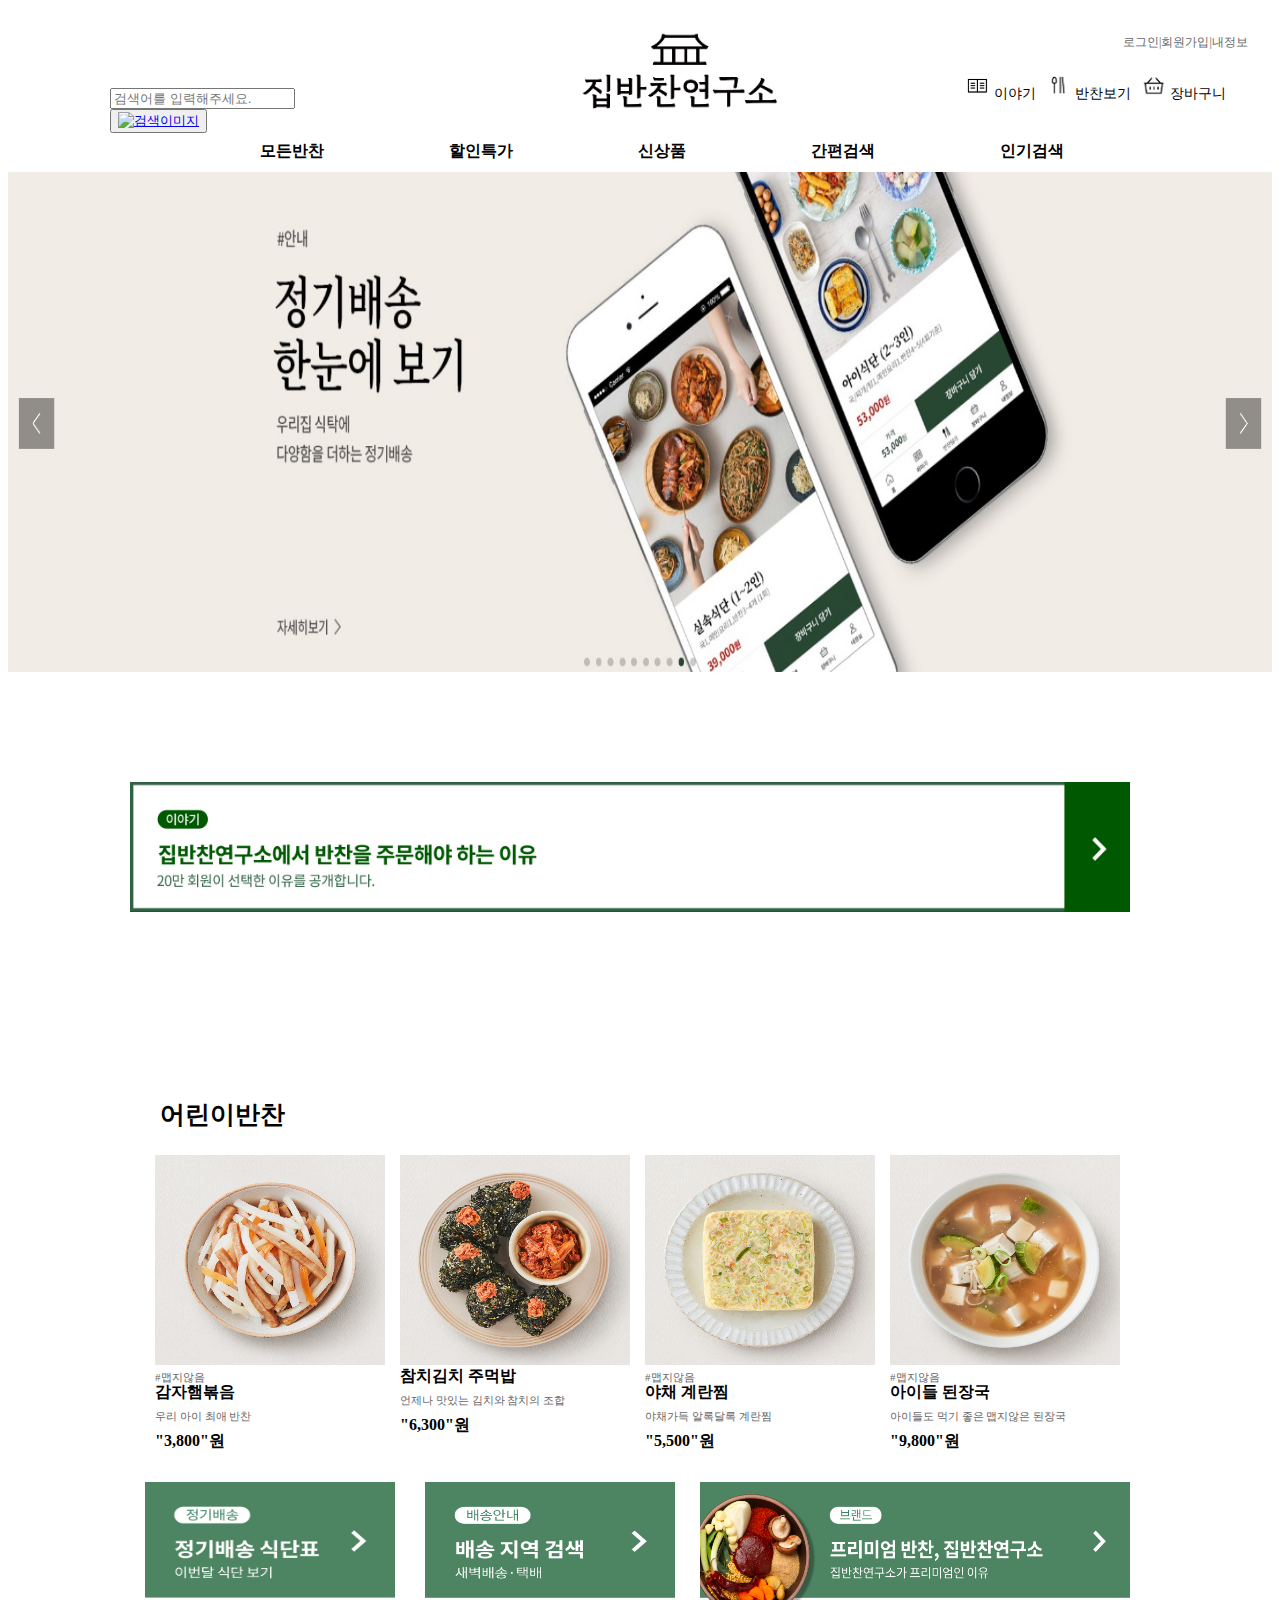
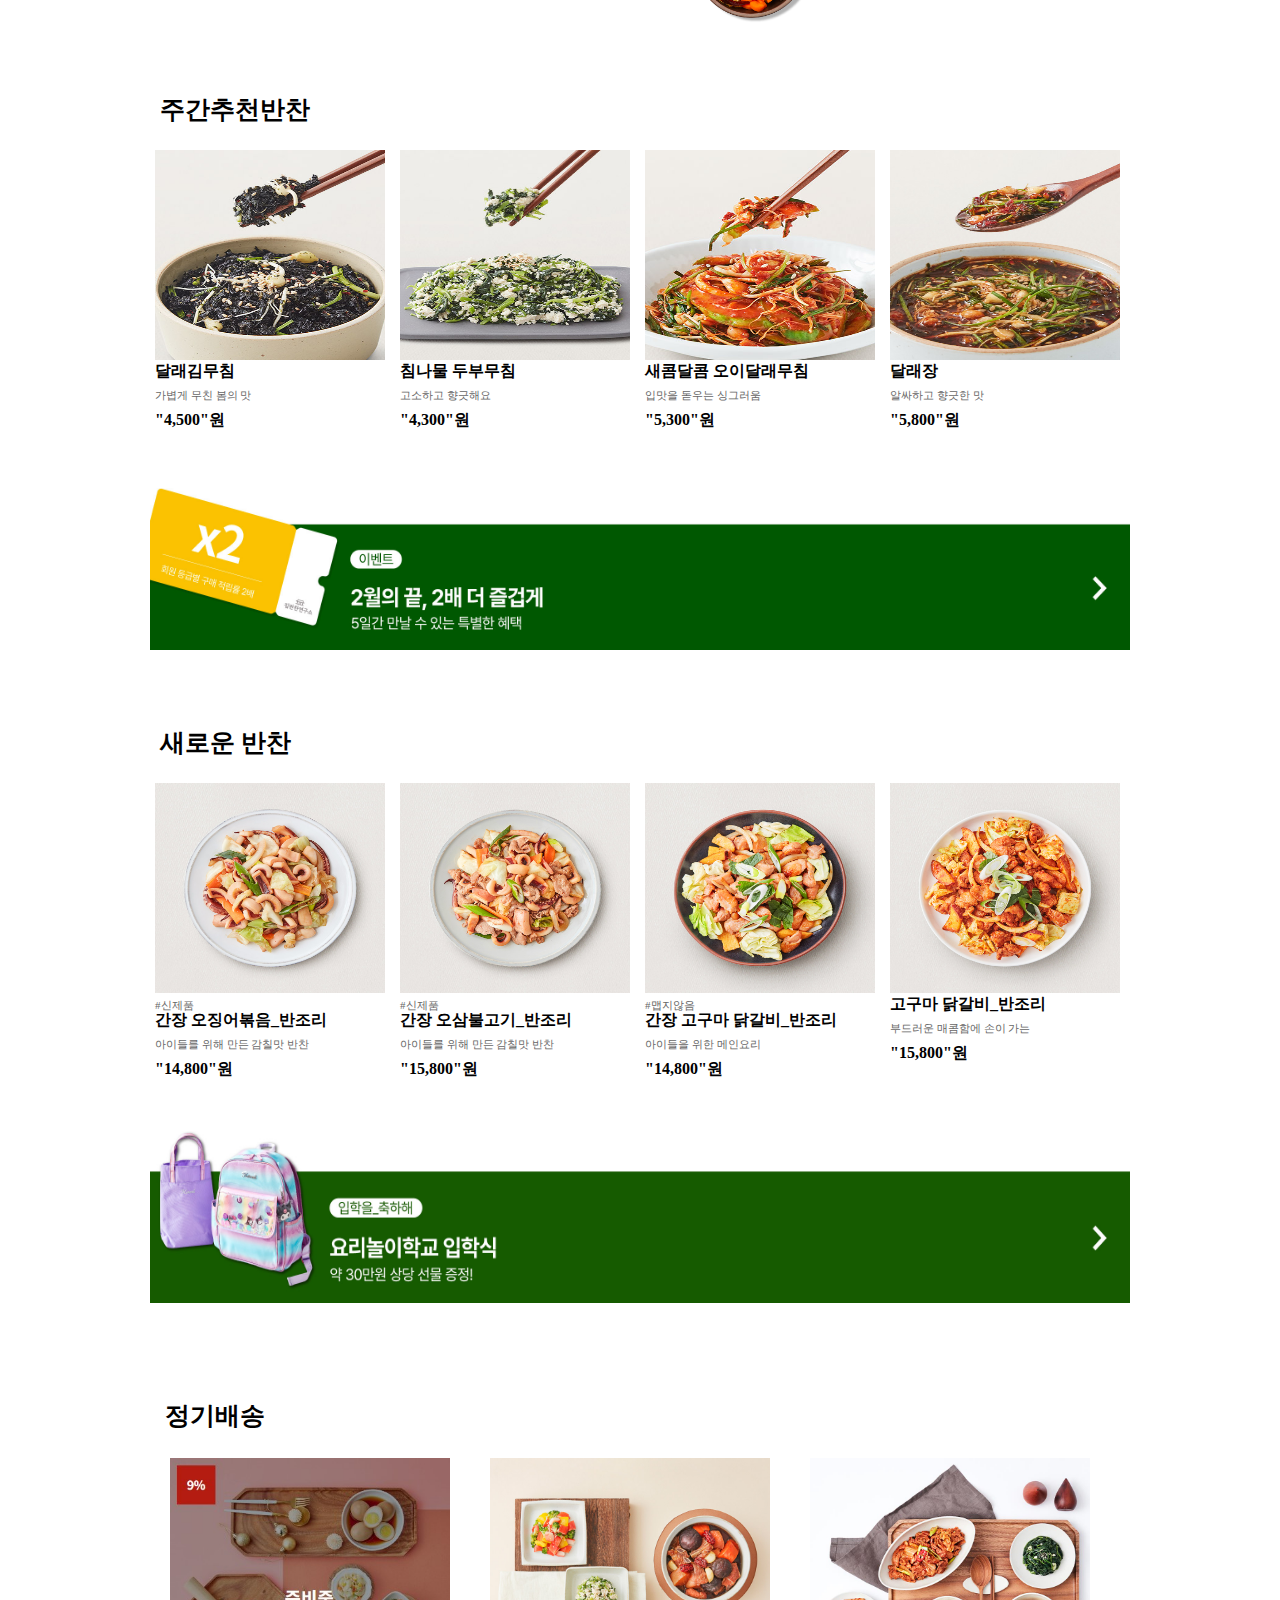
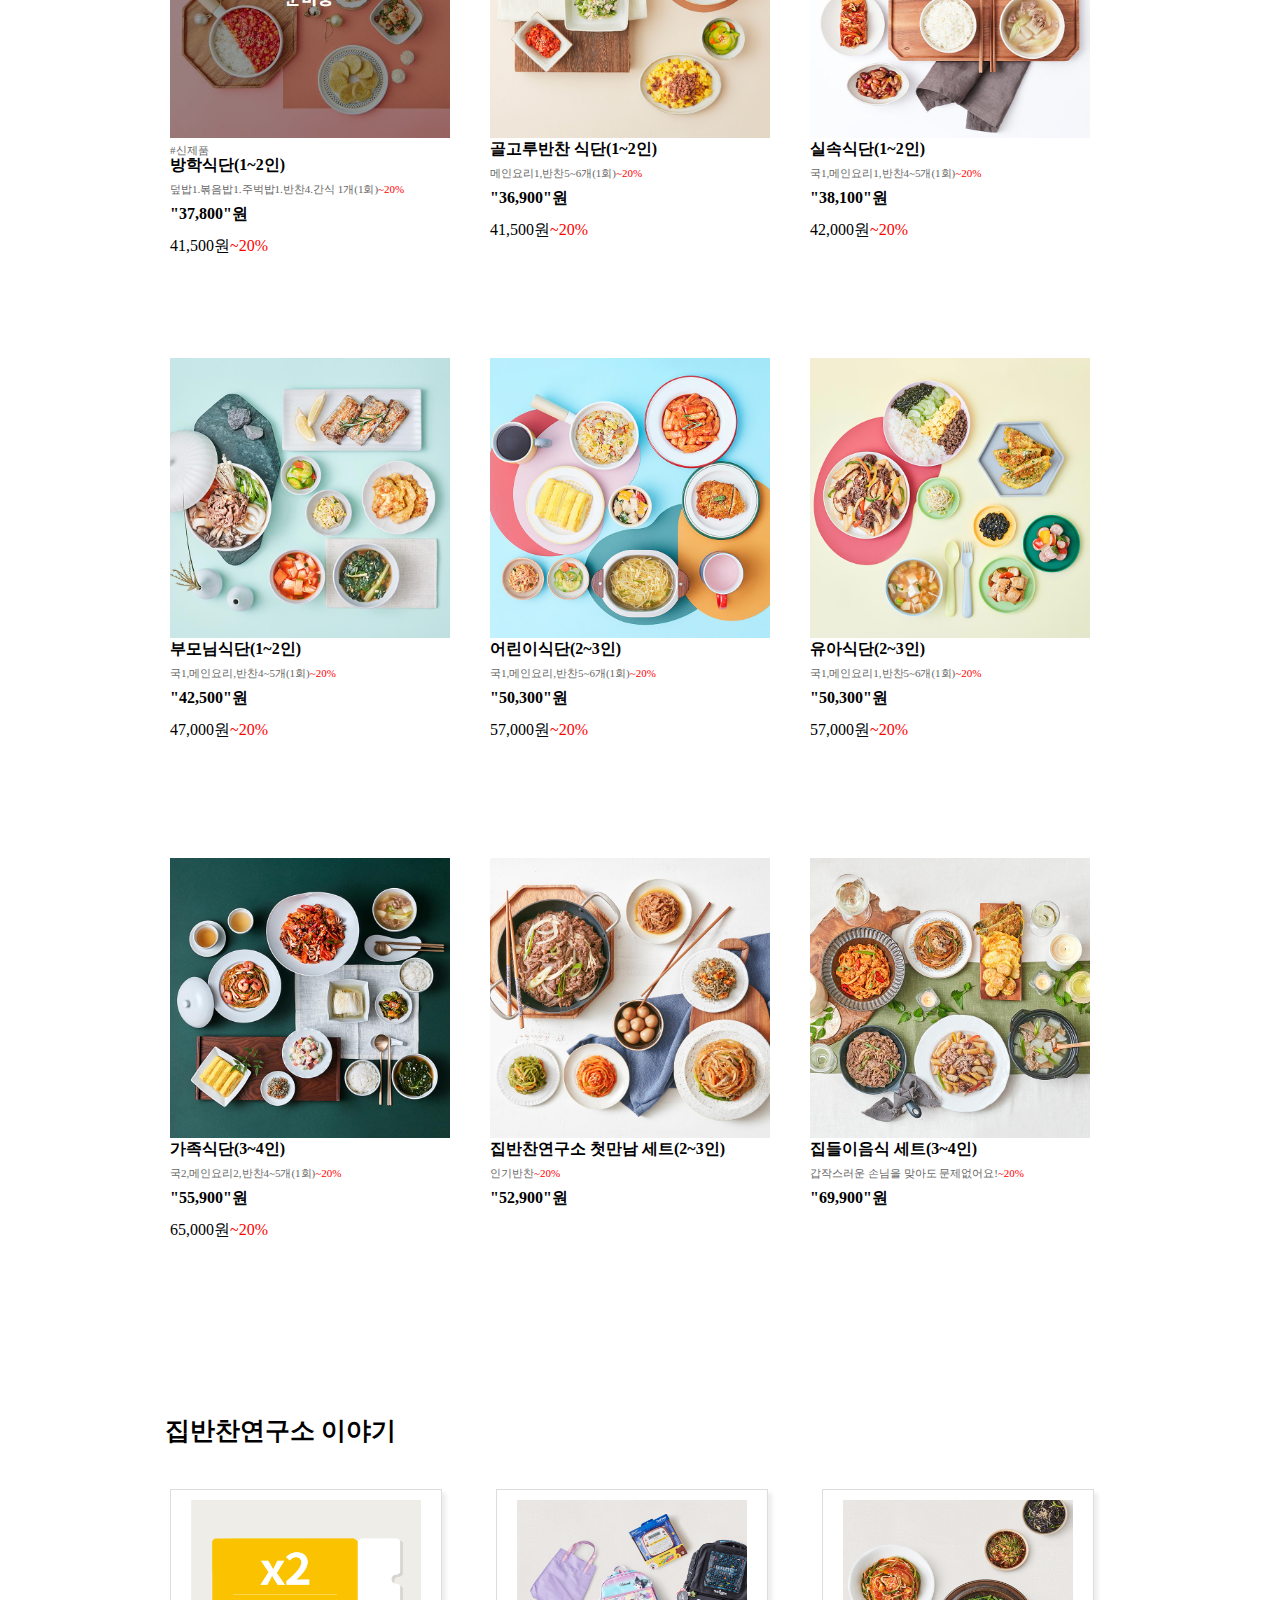
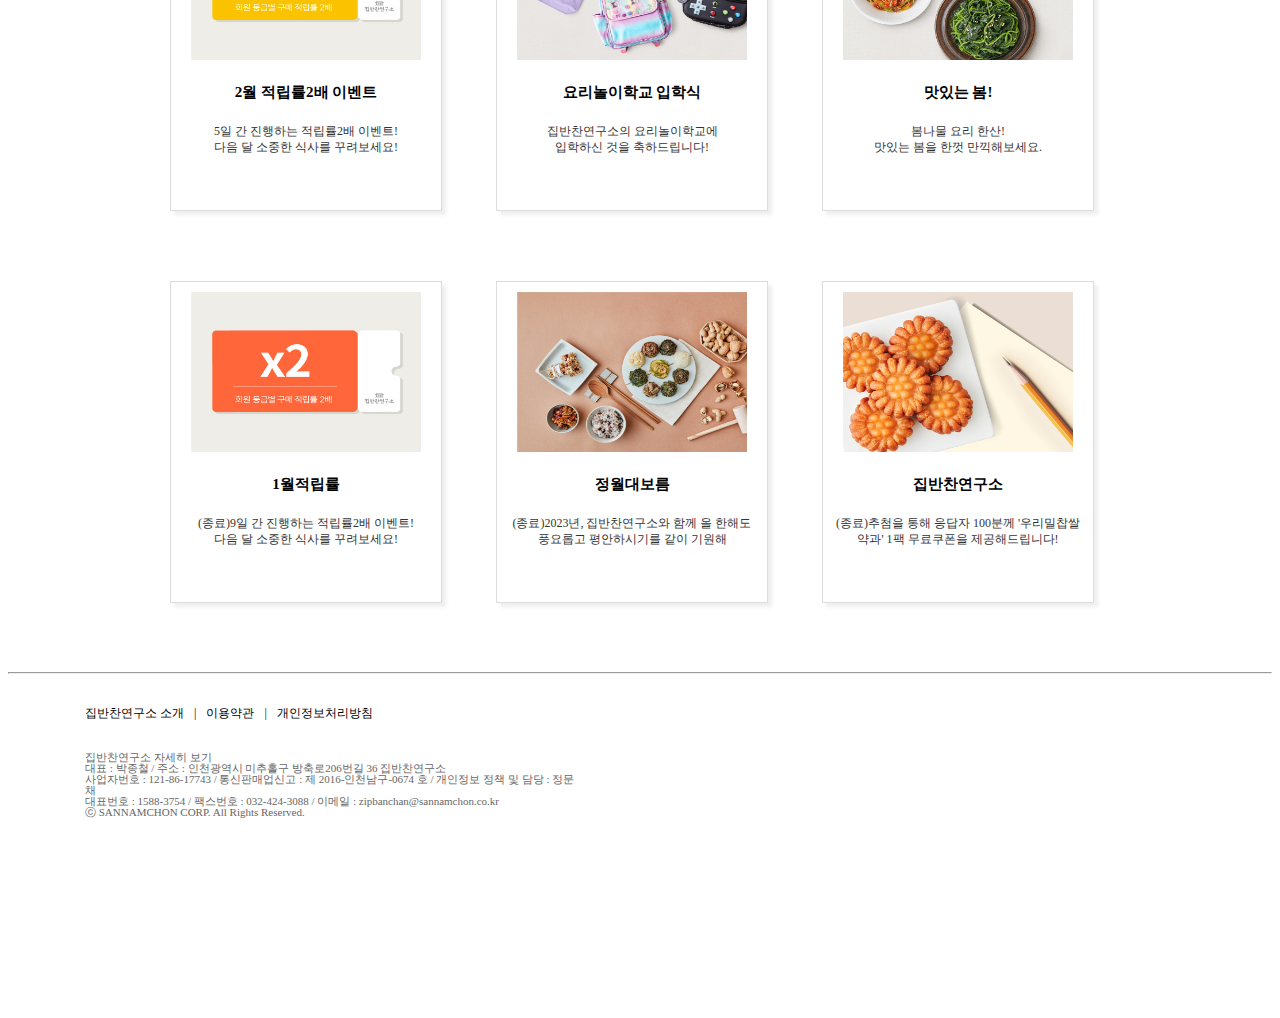
<file: index.html>
<!DOCTYPE html>
<html lang="en">
<head>
    <meta charset="UTF-8">
    <meta http-equiv="X-UA-Compatible" content="IE=edge">
    <meta name="viewport" content="width=device-width, initial-scale=1.0">
    <title>집반찬연구소 :: 프리미엄 반찬, 집반찬연구소</title>
	<link href="css/reset.css" rel="stylesheet">
            <link href="css/common.css" rel="stylesheet">
            <link href="css/main.css" rel="stylesheet">
</head>
<body>

    <header>
    <div>
    <form>
        <div id="search">
        <input type="text" placeholder="검색어를 입력해주세요." name="ser
        [word]" value id="zipbanchan" required label="검색어">

        <button class="search-btn">
        <a href="#"> <img scr="" alt="검색이미지"></a>
        </button>
        </div>  
    </form>
        <div id="logo"> <a href="#"> <img src="img/2.jpg" alt="로고"></a>
        </div>

        <div id="login">

        <ul>
                <li><a href="#">로그인</a></li>
                <li>|</li>
                <li><a href="#">회원가입</a></li>
                <li>|</li>
                <li><a href="#">내정보 </a></li>
        </ul>


        </div>

        <div id="iconbox1">
            <div class="nav-menu">
                <a href="#"><img src="img/35.jpg" alt="이야기"></a> <span><a href="#">이야기</a></span> 
            </div>
            
            <div class="nav-menu">
                <a href="#"><img src="img/34.jpg" alt="반찬보기"></a> <span><a href="#">반찬보기</a></span> 
            </div>
            
            <div class="nav-menu">
                <a href="#"><img src="img/27.jpg" alt="장바구니"></a> <span><a href="#">장바구니</a></span> 
            </div>
            

        </div>

        <nav>
            <ul>
                <li><a href="#">모든반찬</a></li>
                <li><a href="#">할인특가</a></li>
                <li><a href="#">신상품</a></li>
                <li><a href="#">간편검색</a></li>
                <li><a href="#">인기검색</a></li>
            </ul>
        </nav>

    </div>
    </header>

    <div id="slider">
        <img src="img/1.jpg" alt="">
    </div>

    <section>

        <div id="news1">
    <img src="img/23.jpg" alt="">
    </div>
    </div>
        </div>

        <div id="brand">
            <h2>어린이반찬</h2> <br>
            <div class="brandbox">
                <img src="img/14.jpg"alt="">
                <span class="tag-not-spicy">#맵지않음</span> <br>
                <strong>감자햄볶음</strong>
                <P>우리 아이 최애 반찬</P>
                <strong class="price-decount">
                    "3,800"<span>원</span>
                </strong>
            </div>


            <div class="brandbox">
                <img src="img/7.jpg" alt="">
                <strong>참치김치 주먹밥</strong>
                <P>언제나 맛있는 김치와 참치의 조합</P>
                <strong class="price-decount">
                    "6,300"<span>원</span>
                </strong>
                
            </div>

            <div class="brandbox">
                <img src="img/10.jpg"alt="">
                <span class="tag-not-spicy">#맵지않음</span> <br>
                <strong>야채 계란찜</strong>
                <P>야채가득 알록달록 계란찜 </P>
                <strong class="price-decount">
                    "5,500"<span>원</span>
                </strong>
            </div>

            <div class="brandbox">

                <img src="img/8.jpg"alt="">
                <span class="tag-not-spicy">#맵지않음</span> <br>
                <strong>아이들 된장국</strong>
                <P>아이들도 먹기 좋은 맵지않은 된장국</P>
                <strong class="price-decount">
                    "9,800"<span>원</span>
                </strong>

            </div>

            </div>

            <div id="box1">
                <img src="img/24.png" alt="">

            </div>

            <div id="box2">
                <img src="img/25.png" alt="">

            </div>

            <div id="box3">
                <img src="img/26.png" alt="">

            </div>

            <div id="brand">
                <h2>주간추천반찬</h2><br>
                <div class="brandbox">
                    <img src="img/13.jpg"alt="">
                <strong>달래김무침</strong>
                <P>가볍게 무친 봄의 맛</P>
                <strong class="price-decount">
                    "4,500"<span>원</span>
                </strong>
                </div>
    
                <div class="brandbox">
                    <img src="img/28.jpg"alt="">
                    <strong>침나물 두부무침</strong>
                    <P>고소하고 향긋해요</P>
                    <strong class="price-decount">
                        "4,300"<span>원</span>
                    </strong>
                </div>
    
                <div class="brandbox">
                    <img src="img/36.jpg"alt="">
                    <strong>새콤달콤 오이달래무침</strong>
                    <P>입맛을 돋우는 싱그러움</P>
                    <strong class="price-decount">
                        "5,300"<span>원</span>
                    </strong>
                </div>
    
                <div class="brandbox">
                    <img src="img/9.jpg"alt="">
                    <strong>달래장</strong>
                    <P>알싸하고 향긋한 맛</P>
                    <strong class="price-decount">
                        "5,800"<span>원</span>
                    </strong>
                </div>

                <div id="news2"> <img src="img/39.jpg" alt="">
                </div>
                
                
                <div id="brand1">
                <h2>새로운 반찬</h2><br>
                <div class="brandbox">
                    <img src="img/17.jpg"alt="">
                    <span class="tag-not-spicy">#신제품</span> <br>
                    <strong>간장 오징어볶음_반조리</strong>
                    <P>아이들를 위해 만든 감칠맛 반찬</P>
                    <strong class="price-decount">
                        "14,800"<span>원</span>
                    </strong>
                </div>
    
                <div class="brandbox">
                    <img src="img/16.jpg"alt="">
                    <span class="tag-not-spicy">#신제품</span> <br>
                    <strong>간장 오삼불고기_반조리</strong>
                    <P>아이들를 위해 만든 감칠맛 반찬</P>
                    <strong class="price-decount">
                        "15,800"<span>원</span>
                    </strong>
                </div>
    
                <div class="brandbox">
                    <img src="img/19.jpg"alt="">
                    <span class="tag-not-spicy">#맵지않음</span> <br>
                    <strong>간장 고구마 닭갈비_반조리</strong>
                    <P>아이들을 위한 메인요리</P>
                    <strong class="price-decount">
                        "14,800"<span>원</span>
                    </strong>

                </div>
    
                <div class="brandbox">
                    <img src="img/18.jpg"alt="">
                    <strong>고구마 닭갈비_반조리</strong>
                    <P>부드러운 매콤함에 손이 가는</P>
                    <strong class="price-decount">
                        "15,800"<span>원</span>
                    </strong>
                </div>

                <div id="news3">
                    <img src="img/29.jpg" alt="">

                </div>


                <div id="brand2">
                    <h2>정기배송</h2>
                    <div class="brandbox2">
                        <img src="img/38.jpg"alt="">
                        <span class="tag-not-spicy">#신제품</span> <br>
                        <strong>방학식단(1~2인)</strong>

                        <P>덮밥1.볶음밥1.주벅밥1.반찬4.간식 1개(1회)</P>
                        <strong class="price-decount">
                            "37,800"<span>원</span> 
                        </strong>
                        <P>41,500원</P>
                    </div>
        
                    <div class="brandbox2">
                        <img src="img/15.jpg"alt="">
                        <strong>골고루반찬 식단(1~2인)</strong>

                        <P>메인요리1,반찬5~6개(1회)</P>
                        <strong class="price-decount">
                            "36,900"<span>원</span>
                        </strong>
                        <P>41,500원</P>
                    </div>
        
                    <div class="brandbox2">
                        <img src="img/5.jpg"alt="">
                        <strong>실속식단(1~2인)</strong>

                        <P>국1,메인요리1,반찬4~5개(1회)</P>
                        <strong class="price-decount">
                            "38,100"<span>원</span>
                        </strong>
                        <P>42,000원</P>
                    </div>
        
                    <div class="brandbox2">
                        <img src="img/11.jpg"alt="">
                        <strong>부모님식단(1~2인)</strong>

                        <P>국1,메인요리,반찬4~5개(1회)</P>
                        <strong class="price-decount">
                            "42,500"<span>원</span>
                        </strong>
                        <P>47,000원</P>
                    </div>
                    
                    <div class="brandbox2">
                        <img src="img/12.jpg"alt="">
                        <strong>어린이식단(2~3인)</strong>

                        <P>국1,메인요리,반찬5~6개(1회)</P>
                        <strong class="price-decount">
                            "50,300"<span>원</span>
                        </strong>
                        <P>57,000원</P>
                    </div>
                    
                    <div class="brandbox2">
                        <img src="img/4.jpg"alt="">
                        <strong>유아식단(2~3인)</strong>

                        <P>국1,메인요리1,반찬5~6개(1회)</P>
                        <strong class="price-decount">
                            "50,300"<span>원</span>
                        </strong>
                        <P>57,000원</P>
                    </div>
                    
                    <div class="brandbox2">
                        <img src="img/6.jpg"alt="">
                        <strong>가족식단(3~4인)</strong>

                        <P>국2,메인요리2,반찬4~5개(1회)</P>
                        <strong class="price-decount">
                            "55,900"<span>원</span> 
                        </strong>
                        <P>65,000원</P>
                    </div>

                    <div class="brandbox2">
                        <img src="img/40.jpg"alt="">
                        <strong>집반찬연구소 첫만남 세트(2~3인)</strong>

                        <P>인기반찬</P>
                        <strong class="price-decount">
                            "52,900"<span>원</span> 
                        </strong>
                    </div>



                    <div class="brandbox2">
                        <img src="img/41.jpg"alt="">
                        <strong>집들이음식 세트(3~4인)</strong>

                        <P>갑작스러운 손님을 맞아도 문제없어요!</P>
                        <strong class="price-decount">
                            "69,900"<span>원</span> 
                        </strong>
                    </div>

                    <div id="brand2">
                    <h2>집반찬연구소 이야기</h2> <br>
                    <div class="strory-section">
                        <a href="#"><img src="img/3.jpg" alt="" ></a>
                        <h5><a href="#">2월 적립률2배 이벤트</a></h5>
                        <p><a href="#">5일 간 진행하는 적립률2배 이벤트! <br>다음 달 소중한 식사를 꾸려보세요!</a></p>
                    </div>
                
                    <div class="strory-section">
                        <a href="#"><img src="img/30.jpg" alt="" ></a>
                        <h5><a href="#">요리놀이학교 입학식</a></h5>
                        <p><a href="#"> 집반찬연구소의 요리놀이학교에<br>입학하신 것을 축하드립니다!</a></p>
                    </div>

                    <div class="strory-section">
                        <a href="#"><img src="img/37.jpg" alt="" ></a>
                        <h5><a href="#">맛있는 봄!</a></h5>
                        <p><a href="#">봄나물 요리 한산!<br>맛있는 봄을 한껏 만끽해보세요.</a></p>
                    </div>
            
            
                    
                    <div class="strory-section">
                        <a href="#"><img src="img/21.jpg" alt="" ></a>
                        <h5><a href="#">1월적립률</a></h5>
                        <p><a href="#">(종료)9일 간 진행하는 적립률2배 이벤트!<br> 다음 달 소중한 식사를 꾸려보세요!</a></p>
                    </div>


                
                    <div class="strory-section">
                        <a href="#"><img src="img/33.jpg" alt="" ></a>
                        <h5><a href="#">정월대보름</a></h5>
                        <p><a href="#">(종료)2023년, 집반찬연구소와 함께 올 한해도 풍요롭고 평안하시기를 같이 기원해</a></p>
                    </div>

                    
                    <div class="strory-section">
                        <a href="#"><img src="img/31.jpg" alt="" ></a>
                        <h5><a href="#">집반찬연구소</a></h5>
                        <p><a href="#">(종료)추첨을 통해 응답자 100분께 '우리밀찹쌀약과' 1팩 무료쿠폰을 제공해드립니다!</a></p>
                    </div>


                </div>

            </div>

            
        




                            </div>
                        </div>
                    </div>
                </div> </section>






    <footer>
        <hr>
        <div id="box">
            <ul>
                <li>집반찬연구소 소개</li>
                <li>|</li> 
                <li>이용약관</li>
                <li>|</li>
                <li>개인정보처리방침</li>
            </ul>
            <p>집반찬연구소 자세히 보기<br>
                대표 : 박종철 / 주소 : 인천광역시 미추홀구 방축로206번길 36 집반찬연구소<br>
                사업자번호 : 121-86-17743 / 통신판매업신고 : 제 2016-인천남구-0674 호 / 개인정보 정책 및 담당 : 정문채<br>
                대표번호 : 1588-3754 / 팩스번호 : 032-424-3088 / 이메일 : zipbanchan@sannamchon.co.kr<br>
                ⓒ SANNAMCHON CORP. All Rights Reserved.</p> 
        </div>

    </footer>

</body>
</html>
</file>
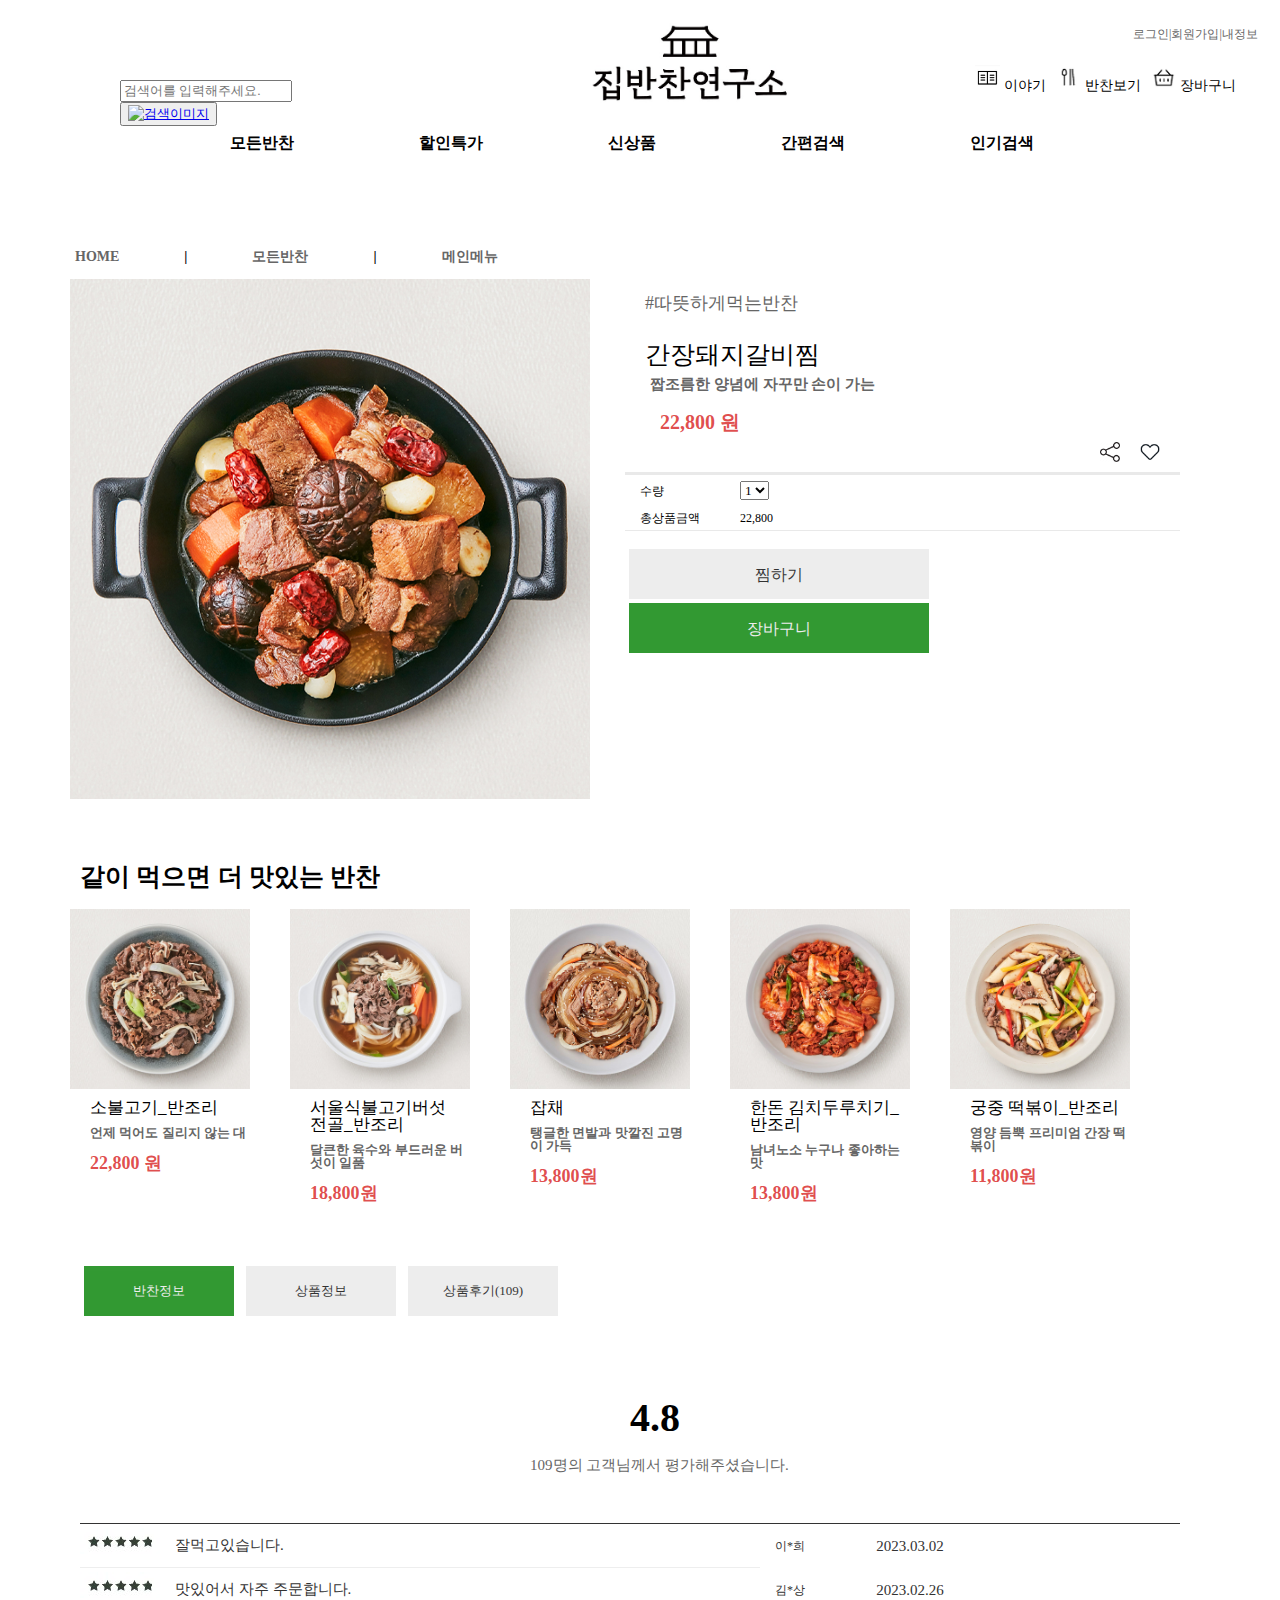
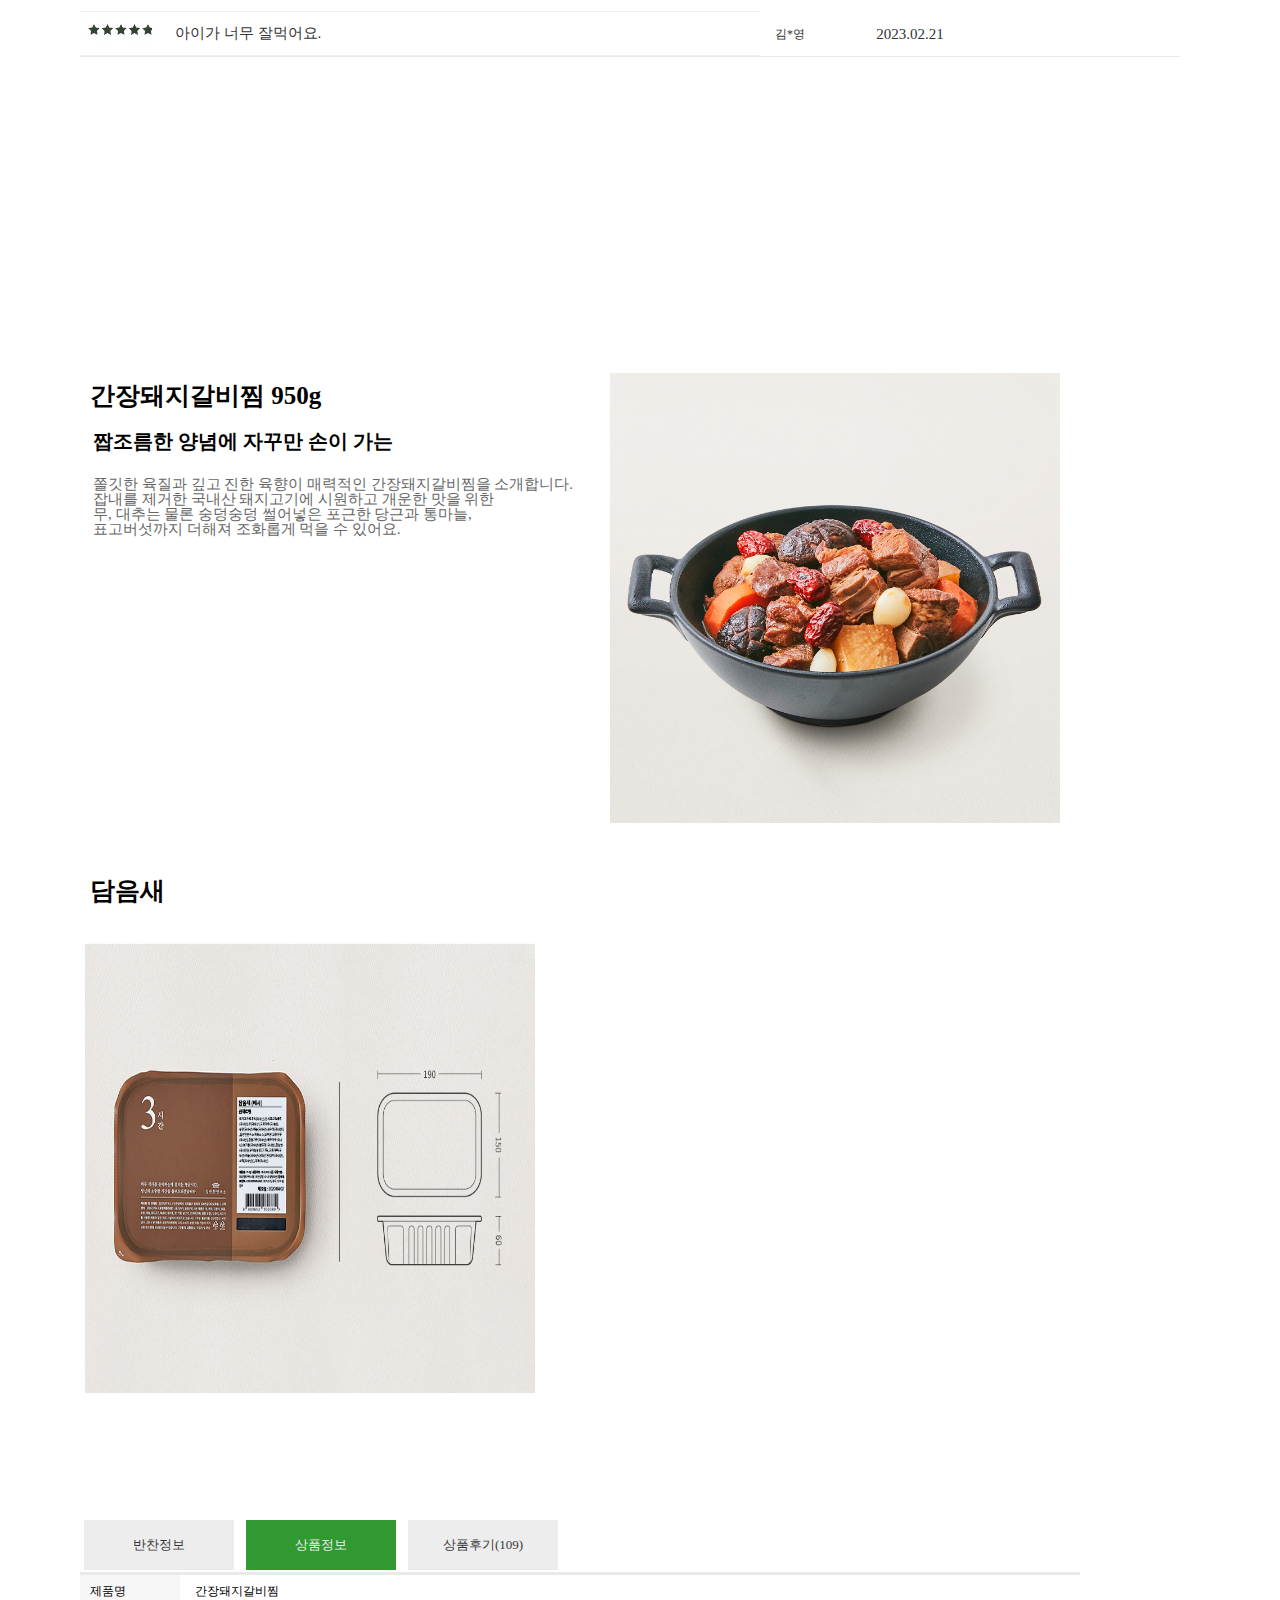
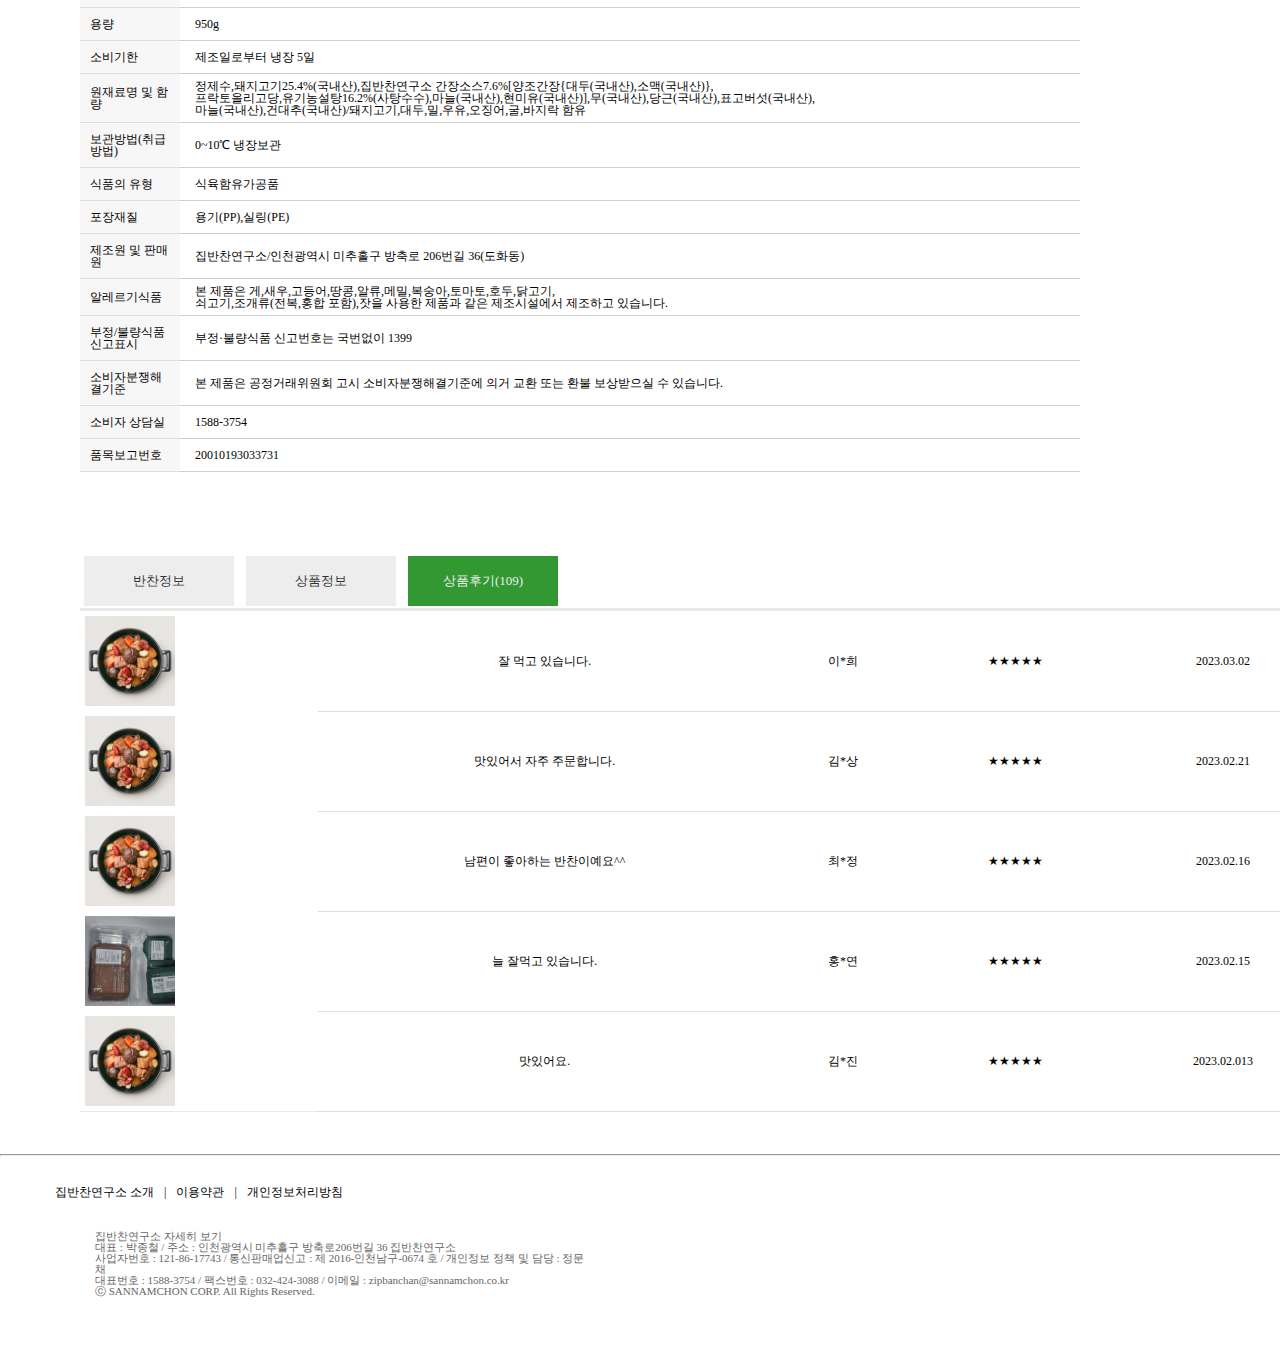
<file: sub.html>
<!DOCTYPE html>
<html lang="en">
<head>
    <meta charset="UTF-8">
    <meta http-equiv="X-UA-Compatible" content="IE=edge">
    <meta name="viewport" content="width=device-width, initial-scale=1.0">
    <title>집반찬연구소 :: 프리미엄 반찬, 집반찬연구소</title>
	<link href="css/reset.css" rel="stylesheet">
            <link href="css/common.css" rel="stylesheet">
            <link href="css/sub.css" rel="stylesheet">

    <style>
        *{box-sizing: border-box;margin: 0; font-family: 맑은고딕; text-align: none;}
        ul,ol,li {list-style: none; margin: 0; padding: 0;}
        tr,table,th,td {margin: 0; padding: 0;}
    header {width:1300px; height:160px; margin:0 auto;}  
    
    #submenubanchan-list-content {width:1300px; height:4100px; margin:0 auto;  padding: 10px; }
    #submenubanchan-list-content > #submenu {width:1250px; height:20px; } 
    #submenu ul {font-size:14px; font-weight:bold;}

    #submenu ul li {float:left; margin:80px 0 0 65px;}
    #submenu li a {text-decoration:none; color:#666;}
    #submenu li a:hover {color:#333;}

    #banchan-info {width:1250px; height:600px; float: left; }
    #banchan-info > .product {width:555px; height:550px;  float: left; margin: 15px 0 0 60px; } 
    #banchan-info > .product > img {width: 520px; height: 520px;}
    #banchan-info > .context {width:555px; height:700px; float: left;  }
    
    table{width:100%; border-top:3px solid #e9e9e9;  border-bottom:1px solid #e9e9e9; }
    td {padding:20px 0px; font-size: 20px;}
    td:first-child {width:100px;}
    .context > span {font-size: 18px; color: #666; padding:20px; float: left; margin: 10px 0px 0px 0px;}
    .context > p {font-size: 25px; color: #000; padding: 10px; float: right;  margin: 0px 350px 0px 0px;}
    .context > h2 {font-size: 15px; color: #666; float: left; margin: 0px 0px 0px 25px;}
    .price-decount {font-size: 20px; color: rgba(213, 11, 11, 0.745); padding:10px; float: right; margin: 10px 430px 0px 0px;}
    .context1 > img {width: 20px; height: 20px; margin:0 20px 10px 0px ; float: right;}
    .button1 {width: 300px; height: 50px;  background-color: #e9e9e9; border: none; color: black; padding: 16px 32px; text-align: center; font-size: 16px; margin: 2px 4px; opacity: 0.8;
    transition: 0.3s;}
    .button1:hover {opacity: 1;cursor: pointer;}
    .button2 {width: 300px; height: 50px;  background-color: green; border: none; color: #e9e9e9; padding: 16px 32px; text-align: center; font-size: 16px; margin: 2px 4px; opacity: 0.8;
    transition: 0.3s;}
    .button2:hover {opacity: 1; cursor: pointer;}

    #submenubanchan-list-content > #banchan-list-recommend {width:1100px; height:400px; float: left; margin: 0 0 0 20px;}
    #banchan-list-recommend > h2 {font-size: 25px; margin: 0 0 0 50px;}
    #banchan-list-recommend > .swiper {width:200px; height:300px; float: left; margin: 20px 0px 0 20px; }
    #banchan-list-recommend > .swiper > a > img {width: 180px; height: 180px; margin: 0 0 0 20px; float: left;}
    .swiper  > p {font-size: 17px; color: #000; float: left; padding: 10px; margin:  0 0 0 30px;}
    .swiper > h2 {font-size: 13px; color: #666; float: left; margin: 0 0 0 40px;}
    .swiper > .price-decount  {font-size: 18px; color: rgba(213, 11, 11, 0.745); padding:5px; float: left; margin: 10px 0 0 35px;}

    #submenubanchan-list-content > #banchan-detail-about {width:980px; height:2400px; float: left; margin: 0px 0 0 70px;}

    .about1 {width: 150px; height: 50px; border: none; background-color: green; color: #e9e9e9; padding: 16px 32px; text-align: center; font-size: 13px; margin: 2px 4px; opacity: 0.8;
    transition: 0.3s;}
    .about1:hover {opacity: 1; cursor: pointer;}
    .about2 {width: 150px; height: 50px; border: none; color: black; background-color: #e9e9e9; padding: 16px 32px; text-align: center; font-size: 13px; margin: 2px 4px; opacity: 0.8;
    transition: 0.3s;}
    .about2:hover {opacity: 1; cursor: pointer;}

    #banchan-detail-about > strong {font-size: 40px; margin: 60px 20px 0 530px; padding: 20px; float: left;}
    #banchan-detail-about > p {font-size: 15px; color: #666;  margin: 0px 0 0 450px; float: left;}



    #inquiry_tablebox table th {width:30px; border-bottom:1px solid #eee; color:#333}
    #inquiry_tablebox table td:first-of-type {width:600px; border-bottom:1px solid #eee; }
    #inquiry_tablebox table td:first-of-type > a {color:#333; text-decoration: none; font-size: 15px;}
    #inquiry_tablebox table td:last-of-type {width:180px; text-align:center; font-size: 15px;}
    #inquiry_tablebox {width:1100px; height:450px; float: left; margin:50px 0 0 0px; text-align:center;}
    #inquiry_tablebox > table {display:inline-block; border-top:1px solid #333; line-height:30px; width:1100px; font-size:15px; color:#333;}

    #banchan-detail-info {width: 980px; height: 930px; margin: 200px 0 0 0px; }
    #banchan-detail-info > a > img {width: 450px; height: 450px; float: right; margin: 0 0px 0 0px;}
    
    #post_product_infor > h2 {font-size: 25px; padding: 10px; float: left;}
    #post_product_infor > strong {font-size: 20px; padding: 13px; float: left;}
    #post_product_infor > p {color: #666; font-size: 15px; padding: 13px; float: left;}

    #post_close {width: 1000px; height: 650px; }
    #post_close > h2 {font-size: 25px ; margin: 20PX 0 30px 0px; padding: 10px;}
    #post_close > img {width: 450px; height: 450px; float: left; margin: 0 0 0 5px; }
    


    #mypage-order-detail table{width:1000px; border-spacing:0;}
    #mypage-order-detail th, td{text-align:left; font-size:12px; font-weight:normal; padding:6px 15px;  }
    #mypage-order-detail th{background-color:#f8f7f7; width:100px; border-top:#cfcfcf; border-bottom:1px solid #dedcdc; border-top:1px solid #dedcdc; padding: 10px; }
    #mypage-order-detail td{background-color:#FFF;  border-bottom:1px solid #cfcfcf; }



    #banchan-detail-review {width:1250px; height:600px; float: left; margin: 90px 0 0 70px;}
    #order-review-list img {width: 100px; height: 100px; padding:5px; float: left;}
    #order-review-list td { text-align: center; border:1px solid #ddd; border-left: none; border-right: none; font-size: 12px;}
    footer {width:1300px; height:200px; margin:0 auto;}



    </style>
</head>
<body>

    <header>
    <div>
    <form>
        <div id="search">
        <input type="text" placeholder="검색어를 입력해주세요." name="ser
        [word]" value id="zipbanchan" required label="검색어">

        <button class="search-btn">
        <a href="#"> <img scr="" alt="검색이미지"></a>
        </button>
        </div>  
    </form>
        <div id="logo"> <a href="#"> <img src="img/2.jpg" alt="로고"></a>
        </div>

        <div id="login">

        <ul>
                <li><a href="#">로그인</a></li>
                <li>|</li>
                <li><a href="#">회원가입</a></li>
                <li>|</li>
                <li><a href="#">내정보 </a></li>
        </ul>


        </div>

        <div id="iconbox1">
            <div class="nav-menu">
                <a href="#"><img src="img/35.jpg" alt="이야기"></a> <span><a href="#">이야기</a></span> 
            </div>
            
            <div class="nav-menu">
                <a href="#"><img src="img/34.jpg" alt="반찬보기"></a> <span><a href="#">반찬보기</a></span> 
            </div>
            
            <div class="nav-menu">
                <a href="#"><img src="img/27.jpg" alt="장바구니"></a> <span><a href="#">장바구니</a></span> 
            </div>
            

        </div>

        <nav>
            <ul>
                <li><a href="#">모든반찬</a></li>
                <li><a href="#">할인특가</a></li>
                <li><a href="#">신상품</a></li>
                <li><a href="#">간편검색</a></li>
                <li><a href="#">인기검색</a></li>
            </ul>
        </nav>

    </div>
    </header>

        
        <div id="submenubanchan-list-content">

            <div id="submenu">
                <ul>
                    <li><a href="#">HOME</a></li>
                    <li>|</li>
                    <li><a href="#">모든반찬</a></li>
                    <li>|</li>
                    <li><a href="#">메인메뉴</a></li>
                </ul>
            </div>


        <div id="banchan-info"> 
            <div class="product"><img src="img/47.jpg" alt="">
        </div>
        <div class="context">
            <span>#따뜻하게먹는반찬</span>
            <p>간장돼지갈비찜</p>
            <h2>짭조름한 양념에 자꾸만 손이 가는</h2>
            <div class="price-decount">
                <strong>22,800 <span>원</span></strong>
            </div>
            <div class="context1">
            <img src="img/51.webp" alt="">
            <img src="img/52.webp" alt="">
            </div>
            <table>
                <tr>
                    <td>수량</td>
            <td>
                <select name="select" id="select" >
                <option>1</option> 
                <option>2</option>   
                <option>3</option>
                <option>4</option>  
                <option>5</option>
            </select> 
            </td>
    
            <tr>
                <td>총상품금액</td>
                <td>22,800</td>
            </tr>
    
        
                </tr>
                
            </table>
            <br>
            <button class="button1">찜하기</button>
            <button class="button2">장바구니</button>
        </div>
    </div>

        <!--같이 먹으면 더 맛있는 반찬-->
        <div id="banchan-list-recommend">
            <h2>같이 먹으면 더 맛있는 반찬</h2>
        
        <div class="swiper">
            <a href="#"><img src="img/44.jpg" alt=""></a>
            <p>소불고기_반조리</p>
            <h2>언제 먹어도 질리지 않는 대</h2>
            <div class="price-decount">
            <strong>22,800 <span>원</span></strong>
            </div>
        </div>
    
        <div class="swiper">
            <a href="#"><img src="img/43.jpg" alt=""></a>
            <p>서울식불고기버섯전골_반조리</p>
            <h2>달큰한 육수와 부드러운 버섯이 일품</h2>
            <div class="price-decount">
            <strong>18,800<span>원</span></strong>
        </div>
    </div>
    
        <div class="swiper">
            <a href="#"><img src="img/42.jpg" alt=""></a>
            <p>잡채</p>
            <h2>탱글한 면발과 맛깔진 고명이 가득</h2>
            <div class="price-decount">
            <strong>13,800<span>원</span></strong>
        </div>
        </div>
        
    
        <div class="swiper">
            <a href="#"><img src="img/45.jpg" alt=""></a>
            <p>한돈 김치두루치기_반조리</p>
            <h2>남녀노소 누구나 좋아하는 맛</h2>
            <div class="price-decount">
            <strong>13,800<span>원</span></strong>
        </div>
        </div>

        
        <div class="swiper">
            <a href="#"><img src="img/50.jpg" alt=""></a>
            <p>궁중 떡볶이_반조리</p>
            <h2>영양 듬뿍 프리미엄 간장 떡볶이</h2>
            <div class="price-decount">
            <strong>11,800<span>원</span></strong>
        </div>
        </div>
    
    </div>


        <!--상세설명-->
        <div id="banchan-detail-about">
            <div class="about">
                <button class="about1">반찬정보</button>
                <button class="about2">상품정보</button>
                <button class="about2">상품후기(109)</button>
            </div>
        <!--총 평점-->    
            <strong>4.8</strong>
            <p>109명의 고객님께서 평가해주셨습니다.</p> 
        
        <div id="inquiry_tablebox">
        <table>
        <tr>
            <th><img src="img/51.jpg" alt=""></th>
            <td><a href="#">잘먹고있습니다.</a></td>
            <td>이*희</td>
            <td>2023.03.02</td>
        </tr>

        <tr>
            <th><img src="img/51.jpg" alt=""></th>
            <td><a href="#">맛있어서 자주 주문합니다.</a></td>
            <td>김*상</td>
            <td>2023.02.26</td>
        </tr>
    
        <tr>
            <th><img src="img/51.jpg" alt=""></th>
            <td><a href="#">아이가 너무 잘먹어요.</a></td>
            <td>김*영</td>
            <td>2023.02.21</td>
        </tr>
        </table>
        </div>

        <div id="banchan-detail-info">
        <a href="#"><img src="img/46.jpg" alt=""></a>
        
        <div id="post_product_infor">
        <h2>간장돼지갈비찜 950g</h2> <br>
        <strong>짭조름한 양념에 자꾸만 손이 가는</strong>
        <p>쫄깃한 육질과 깊고 진한 육향이 매력적인 간장돼지갈비찜을 소개합니다. <br> 잡내를 제거한 국내산 돼지고기에 시원하고 개운한 맛을 위한<br> 무, 대추는 물론 숭덩숭덩 썰어넣은 포근한 당근과 통마늘,<br> 표고버섯까지 더해져 조화롭게 먹을 수 있어요.</p>
    </div>
</div>

        <div id="post_close">
            <h2>담음새</h2>
            <img src="img/48.jpg" alt="">
            </div>

            <div id="banchan-detail-about">
                <div class="about">
                    <button class="about2">반찬정보</button>
                    <button class="about1">상품정보</button>
                    <button class="about2">상품후기(109)</button>
        

                <div id="mypage-order-detail">
                    <table>
                        <tr>
                        <th>제품명</th>
                        <td>간장돼지갈비찜</td>
                        </tr>

                        <tr>
                            <th>용량</th>
                            <td>950g</td>
                            </tr>

                        <tr>
                            <th>소비기한</th>
                            <td>제조일로부터 냉장 5일</td>
                            </tr>

                        <tr>
                            <th>원재료명 및 함량</th>
                            <td>정제수,돼지고기25.4%(국내산),집반찬연구소 간장소스7.6%[양조간장{대두(국내산),소맥(국내산)},<br>프락토올리고당,유기농설탕16.2%(사탕수수),마늘(국내산),현미유(국내산)],무(국내산),당근(국내산),표고버섯(국내산),<br>마늘(국내산),건대추(국내산)/돼지고기,대두,밀,우유,오징어,굴,바지락 함유</td>
                            </tr>

                        <tr>
                            <th>보관방법(취급방법)</th>
                            <td>0~10℃ 냉장보관</td>
                            </tr>

                        <tr>
                            <th>식품의 유형</th>
                            <td>식육함유가공품</td>
                            </tr>

                        <tr>
                            <th>포장재질</th>
                            <td>용기(PP),실링(PE)</td>
                            </tr>

                        <tr>
                        <th>제조원 및 판매원</th>
                        <td>집반찬연구소/인천광역시 미추홀구 방축로 206번길 36(도화동)</td>
                        </tr>  

                        <tr>
                            <th>알레르기식품</th>
                            <td>본 제품은 게,새우,고등어,땅콩,알류,메밀,복숭아,토마토,호두,닭고기,<br>쇠고기,조개류(전복,홍합 포함),잣을 사용한 제품과 같은 제조시설에서 제조하고 있습니다.</td>
                            </tr>

                        <tr>
                            <th>부정/불량식품 신고표시</th>
                            <td>부정·불량식품 신고번호는 국번없이 1399</td>
                            </tr>    

                        <tr>
                        <th>소비자분쟁해결기준</th>
                        <td>본 제품은 공정거래위원회 고시 소비자분쟁해결기준에 의거 교환 또는 환불 보상받으실 수 있습니다.</td>
                        </tr>    

                        
                        <tr>
                            <th>소비자 상담실</th>
                            <td>1588-3754</td>
                            </tr>    

                            <tr>
                                <th>품목보고번호</th>
                                <td>20010193033731</td>
                                </tr>
                            </table>
                        </div>
                    </div>
                </div>
            </div>
        <!--이용후기--->
        <div id="banchan-detail-review">
            <div class="about">
                <button class="about2">반찬정보</button>
                <button class="about2">상품정보</button>
                <button class="about1">상품후기(109)</button>
            </div>
            
            <div id="order-review-list">
                <table>
                <tr>
                    <th>   <a href="#"><img src="img/47.jpg" alt=""></a></th>
                    <td>잘 먹고 있습니다.</td>
                    <td> 이*희</td>
                    <td>★★★★★</td>
                    <td>2023.03.02</td>
                </tr>  
                <tr>
                    <th>   <a href="#"><img src="img/47.jpg" alt=""></a></th>
                    <td>맛있어서 자주 주문합니다.</td>
                    <td> 김*상</td>
                    <td>★★★★★</td>
                    <td>2023.02.21</td>
                </tr>  
                
                <tr>
                    <th>   <a href="#"><img src="img/47.jpg" alt=""></a></th>
                    <td>남편이 좋아하는 반찬이예요^^ </td>
                    <td> 최*정</td>
                    <td>★★★★★</td>
                    <td>2023.02.16</td>
                </tr>


                <tr>
                    <th> <a href="#"><img src="img/49.jpg" alt=""></a></th>
                    <td>늘 잘먹고 있습니다.</td>
                    <td> 홍*연</td>
                    <td>★★★★★</td>
                    <td>2023.02.15</td>
                </tr>

                <tr>
                    <th>   <a href="#"><img src="img/47.jpg" alt=""></a></th>
                    <td>맛있어요.</td>
                    <td> 김*진</td>
                    <td>★★★★★</td>
                    <td>2023.02.013</td>
                </tr>
            </table>
            </div>

        </div>
    </div>











    <footer>
        <hr>
        <div id="box">
            <ul>
                <li>집반찬연구소 소개</li>
                <li>|</li> 
                <li>이용약관</li>
                <li>|</li>
                <li>개인정보처리방침</li>
            </ul>
            <p>집반찬연구소 자세히 보기<br>
                대표 : 박종철 / 주소 : 인천광역시 미추홀구 방축로206번길 36 집반찬연구소<br>
                사업자번호 : 121-86-17743 / 통신판매업신고 : 제 2016-인천남구-0674 호 / 개인정보 정책 및 담당 : 정문채<br>
                대표번호 : 1588-3754 / 팩스번호 : 032-424-3088 / 이메일 : zipbanchan@sannamchon.co.kr<br>
                ⓒ SANNAMCHON CORP. All Rights Reserved.</p> 
        </div>

    </footer>

</body>
</html>
</file>
<file: css/common.css>
@charset "UTF-8"; 
/*헤더*/
        header {width: 100%; height: 164px;}
        header > div {width:1260px; height:170px; margin:0 auto;}

            #search {width:170px; height:35px; float:left; margin:80px 0 0 100px;}

            #logo {width:200px; height:90px; float:left; margin:20px 0 0 300px;}
            #logo > a > img {width:100%; height:100%;}
            #login {width:200px; height:25px; float:right; margin:20px 10px 0 0px;}

            #login ul {font-size:12px; color:#666; padding: 8px; margin: 0 0 0 55px;}
            #login li {float:left; margin:0 0 5px;}
            #login li a {text-decoration:none; color:#666;}


            #iconbox1 {width:300px; height:30px; float:right; margin:10px 10px 0 0px;}
            #iconbox1 > .nav-menu { margin:0px 5px 5px 5px; color:#000; float: left;}
            #iconbox1 > .nav-menu > a >img {width:25px; height:25px;margin: 10px 0 0 0px;}
            #iconbox1 > .nav-menu > span > a {font-size:14px; color: #000; text-decoration:none; }


            nav {width:1060px; height:40px; float:right;  margin:10px 10px10px 10px;}
            nav > ul {width: 1060px; height: 40px; margin: 0 auto;}
            nav > ul > li > a {text-decoration: none; float: left; margin:20px 115px 0px 10px; color: #000; font-weight: bold;}
            nav > ul > li > a:hover {opacity: 0.5;}


 /*하단*/


        footer  {width:100%; height:160px;  margin:50px 0 0 0px;}
        footer > #box {width: 1260px; height: 190px; margin:5px auto; }

        footer > #box > ul {width:750px; height:50px; float:left; margin:20px 0 0 30px; color:#000;}
        footer > #box > ul > li {float:left; font-size: 12px; margin:5px 5px;}
        footer > #box > ul > li > a {text-decoration: none; color:#666;}
        footer > #box > p { float:right; width:500px; height:50px; margin:0px 685px 0 1px; font-size:11px; color: #666;}
</file>
<file: css/main.css>
@charset "UTF-8"; 
/*슬라이더*/  
        #slider  {width:100%; height:500px; margin:0 auto; box-sizing: border-box;}
        #slider > img {width:100%; height:100%;}




        section {width:1260px; height:4750px; margin:0 auto;}

        #news1 {width:1000px; height:130px; float:left; margin:110px 0 0 120px;}
        #news1 > img {width: 1000px; height: 130px;}


        #brand {width:1000px; height:300px; float:left; margin:90px 0 0 120px;}
        #brand > .brandbox {width:220px; height:200px; float:left; margin:12px 0px 0 25px;}
        
        #brand > h2 {margin: 100px 0 0 30px; font-size: 25px;} 
        #brand > .brandbox > span {font-size: 11px; color: #666;}
        #brand > .brandbox > p:first-of-type { color:#666;font-size: 11px;}
        #brand > .brandbox > img {width: 230px; height:210px;}





        #box1 {width:240px; height:115px; float:left; margin:90px 0px 0 135px;}
        #box1 > img {width:250px; height:150px; margin: 90px 0 0 0px;}
        #box2 {width:245px; height:115px; float:left; margin:90px 0px 0 40px;}
        #box2 > img {width:250px; height:150px; margin: 90px 0 0 0px;}
        #box3 {width:430px; height:115px; float:left; margin:90px 0px 0 30px;}
        #box3 > img {width:430px; height:150px; margin: 90px 0 0 0px;}



        #news2 {width:980px; height:190px; float:left; margin:110px 0 0 20px;}
        #news2 > img {width:100%; height: 100%;}

        #brand1 {width:1000px; height:300px; float:left; margin:80px 0 0 0px;}
        #brand1 > h2 {margin: 0 0 0 30px; font-size: 25px;} 
        #brand1 >.brandbox {width:220px; height:200px; float:left; margin:12px 0px 0 25px;}
        #brand1 >.brandbox > span {font-size: 11px; color: #666;}
        #brand1 > .brandbox > p:first-of-type { color:#666;font-size: 11px;}
        #brand1 > .brandbox > img {width: 230px; height:210px;}

        #news3 {width:980px; height:190px; float:left; margin:130px 0 10px 20px;}
        #news3 > img {width:100%; height: 100%; }

        #brand2 {width:1000px; height:1200px; float:left; margin:90px 0px 0px 0px;}
        #brand2 > h2 {margin: 0 0 0 35px; font-size: 25px;} 
        #brand2 >.brandbox2 {width:280px; height:280px; float:left; margin:30px 0px 190px 40px;}
        #brand2 >.brandbox2 > span {font-size: 11px; color: #666;}
        #brand2 > .brandbox2 > p:first-of-type { color:#666;font-size: 11px;}
        #brand2 >.brandbox2 > img {width:100%; height: 100%;}
        #brand2 > .brandbox2 > p:after {content:"~20%"; color:red;}

        .strory-section {width:250px; height:300px;  border:1px solid #ddd;  display:inline-block; padding:10px; box-shadow:4px 4px 4px #eee; text-align:center; margin:30px 10px 40px 40px;}
        .strory-section > a > img {width:230px; height:160px;}
        .strory-section> a > img:hover {opacity:0.8;}
        .strory-section > h5 > a {color:#000; text-decoration:none; text-align:center; font-size:15px; }
        .strory-section > p > a {color:#333; text-decoration:none; text-align:center; font-size:12px; }
</file>
<file: css/sub.css>
@charset "UTF-8";

#sub {width:1200px; height:1000px; background-color:gold; margin:0 auto;}
</file>
